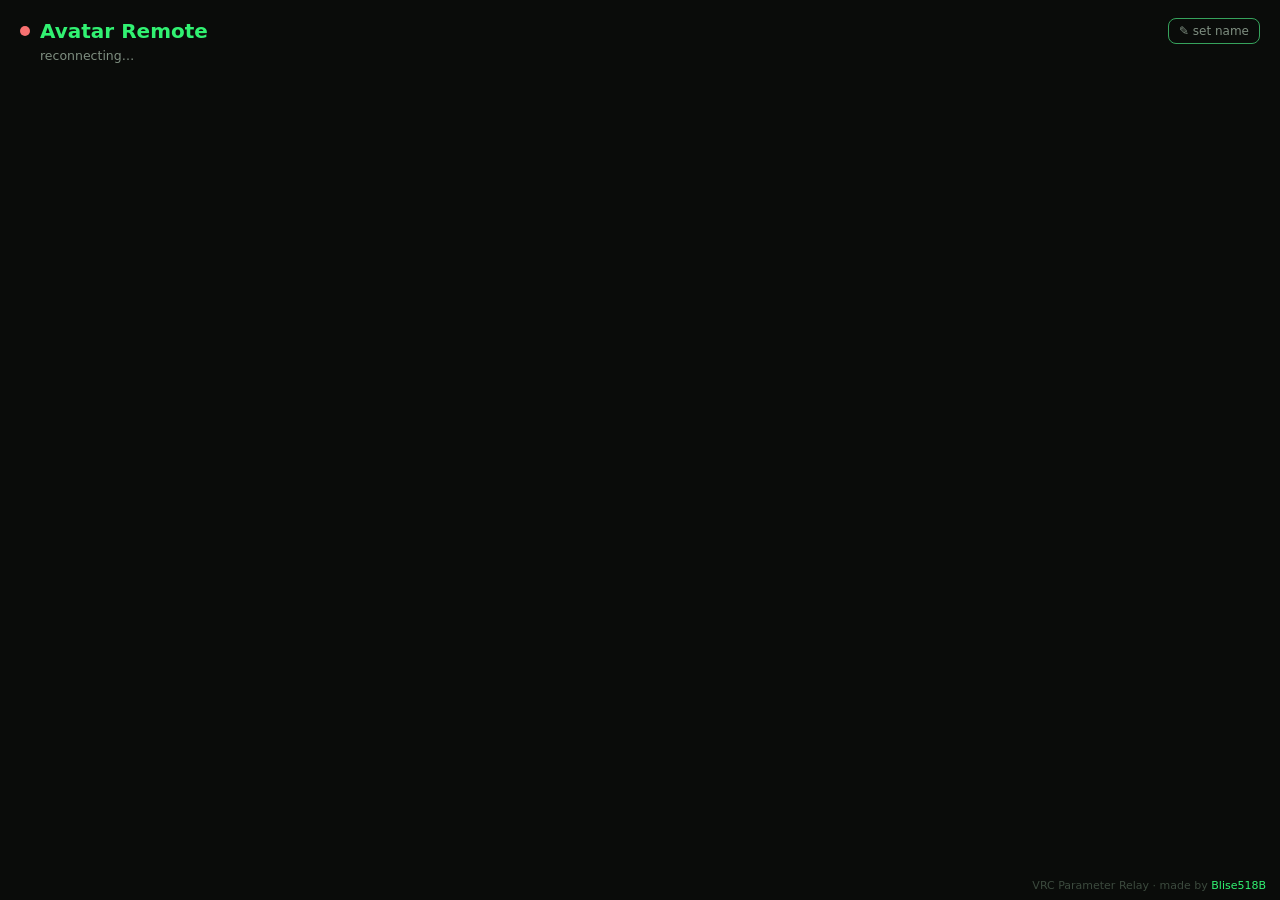
<file: docs/remote/index.html>
<!DOCTYPE html>
<html lang="en">
<head>
<meta charset="utf-8">
<meta name="viewport" content="width=device-width, initial-scale=1, viewport-fit=cover">
<meta name="robots" content="noindex, nofollow">
<title>Avatar Remote</title>
<link rel="icon" type="image/png" href="static/favicon.png">
<link rel="stylesheet" href="static/style.css">
</head>
<body>
<header>
  <div class="brand">
    <span class="dot" id="statusDot"></span>
    <h1 id="boardName">Avatar Remote</h1>
    <button id="nameBtn" class="name-btn" type="button">✎ set name</button>
  </div>
  <div class="sub" id="statusText">connecting…</div>
</header>

<main id="board" class="board"></main>

<div id="overlay" class="overlay hidden">
  <div class="overlay-card" id="overlayText"></div>
</div>

<div id="nameGate" class="overlay hidden">
  <div class="overlay-card">
    <p class="gate-text">The host wants to know who's here —<br>pick a name to join.</p>
    <input id="gateInput" type="text" maxlength="24" placeholder="Your name"
           autocomplete="nickname">
    <button id="gateBtn" type="button">Join</button>
  </div>
</div>

<footer>VRC Parameter Relay · made by
  <a href="https://github.com/Blise518B" target="_blank" rel="noopener">Blise518B</a>
</footer>
<script src="static/app.js"></script>
</body>
</html>
</file>
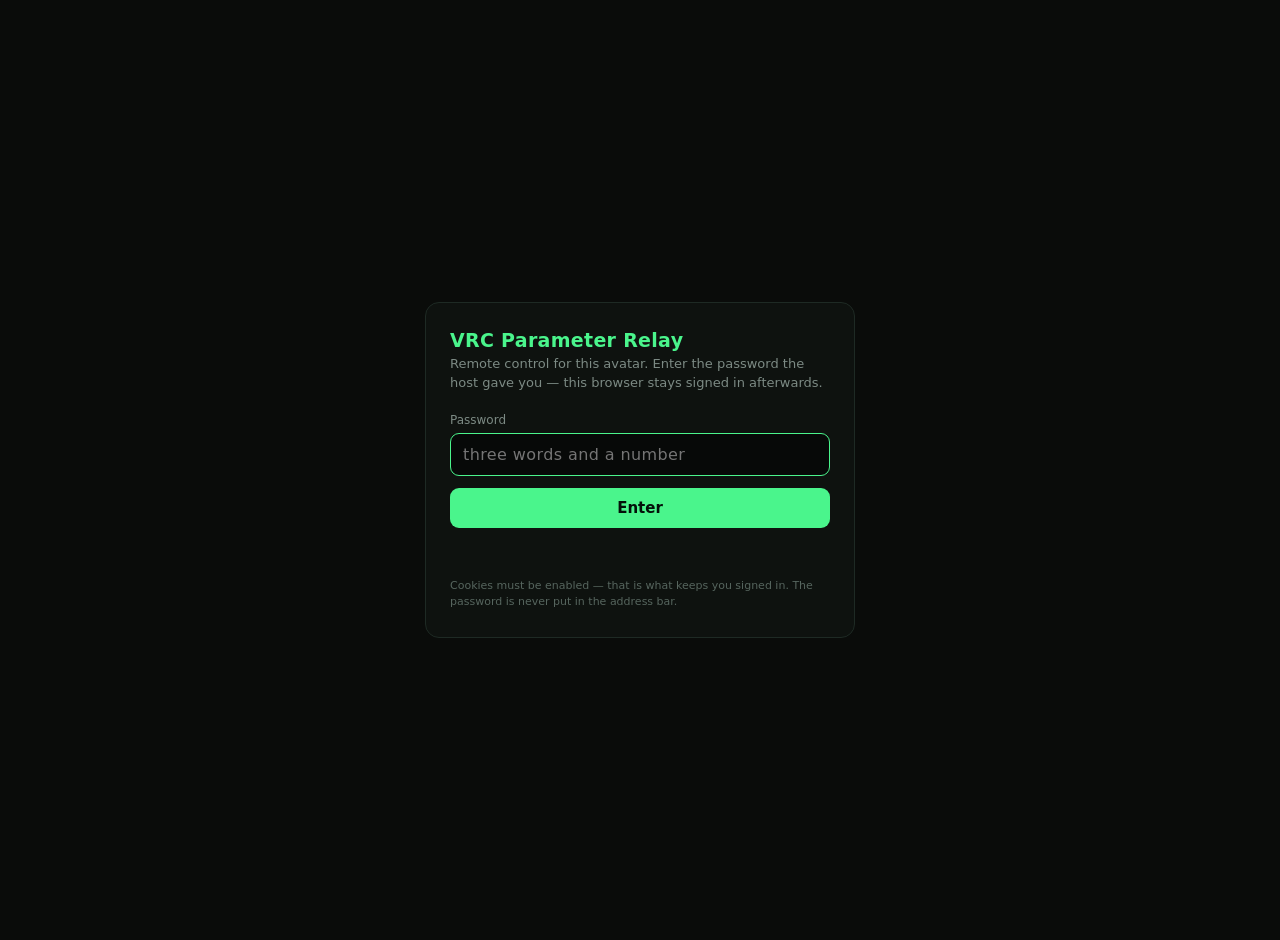
<file: vrc_parameter_relay/web/login.html>
<!DOCTYPE html>
<html lang="en">
<head>
<meta charset="utf-8">
<meta name="viewport" content="width=device-width, initial-scale=1">
<title>VRC Parameter Relay — remote</title>
<style>
  :root { color-scheme: dark; }
  body {
    margin: 0; min-height: 100vh; display: flex; align-items: center;
    justify-content: center; background: #0a0c0a; color: #c9d4cc;
    font-family: "Segoe UI", system-ui, sans-serif; padding: 20px;
  }
  .box {
    width: 100%; max-width: 380px; border: 1px solid #1e2a24;
    border-radius: 14px; padding: 26px 24px; background: #0e120f;
  }
  h1 { margin: 0 0 4px; font-size: 19px; color: #4af58c; letter-spacing: .3px; }
  p.sub { margin: 0 0 20px; font-size: 13px; color: #7c8a84; line-height: 1.45; }
  label { display: block; font-size: 12px; color: #7c8a84; margin-bottom: 6px; }
  input {
    width: 100%; box-sizing: border-box; padding: 11px 12px; font-size: 16px;
    border-radius: 9px; border: 1px solid #24322b; background: #070908;
    color: #e6efe9; font-family: inherit; letter-spacing: .4px;
  }
  input:focus { outline: none; border-color: #4af58c; }
  button {
    width: 100%; margin-top: 12px; padding: 11px; font-size: 15px;
    font-weight: 600; border: none; border-radius: 9px; background: #4af58c;
    color: #04120a; cursor: pointer; font-family: inherit;
  }
  button:disabled { opacity: .5; cursor: default; }
  #msg { margin-top: 14px; font-size: 13px; min-height: 18px; line-height: 1.4; }
  #msg.bad { color: #ff5561; }
  #msg.wait { color: #ffb454; }
  .hint { margin-top: 18px; font-size: 11px; color: #56655e; line-height: 1.5; }
</style>
</head>
<body>
<form class="box" id="form" autocomplete="off">
  <h1>VRC Parameter Relay</h1>
  <p class="sub">Remote control for this avatar. Enter the password the host
    gave you — this browser stays signed in afterwards.</p>
  <label for="pw">Password</label>
  <input id="pw" name="pw" type="password" autocomplete="current-password"
         autocapitalize="none" autocorrect="off" spellcheck="false"
         placeholder="three words and a number" required>
  <button id="go" type="submit">Enter</button>
  <div id="msg"></div>
  <div class="hint">Cookies must be enabled — that is what keeps you signed
    in. The password is never put in the address bar.</div>
</form>
<script>
"use strict";
const form = document.getElementById("form");
const pw = document.getElementById("pw");
const go = document.getElementById("go");
const msg = document.getElementById("msg");

function say(text, kind) {
  msg.textContent = text;
  msg.className = kind || "";
}

form.addEventListener("submit", async (event) => {
  event.preventDefault();
  const value = pw.value.trim();
  if (!value) return;
  go.disabled = true;
  say("Checking…", "wait");
  try {
    /* the password rides in a HEADER, never the URL: nothing to leak into
       the proxy's access log, this browser's history, or a screenshare */
    const reply = await fetch("/", {
      headers: { "X-Share-Password": value },
      cache: "no-store",
    });
    if (reply.status === 204) {
      say("Welcome — loading the board…");
      location.replace("/");
      return;
    }
    if (reply.status === 429) {
      /* "busy" = too many wrong passwords from everyone at once (someone is
         guessing); otherwise it's this connection that is blocked */
      const why = await reply.text();
      say(why === "busy"
            ? "Too many sign-in attempts right now. Try again in a minute."
            : "Too many tries from your connection. Wait a few minutes.", "bad");
    } else {
      say("That password isn't right.", "bad");
      pw.select();
    }
  } catch (err) {
    say("Could not reach the app. Is it running?", "bad");
  }
  go.disabled = false;
});

pw.focus();
</script>
</body>
</html>
</file>
<file: docs/remote/static/style.css>
* { box-sizing: border-box; -webkit-tap-highlight-color: transparent; }

/* Fonts bundled with the app and served next to this file (static/fonts/,
   relative so the fixed link's copy on GitHub Pages finds them too) — guests
   get them even though they're not installed locally. Only the chosen one is
   downloaded. */
@font-face {
  font-family: "Orbitron";
  src: url("fonts/Orbitron.ttf") format("truetype");
  font-weight: 400 900;
  font-display: swap;
}
@font-face {
  font-family: "Aldrich";
  src: url("fonts/Aldrich-Regular.ttf") format("truetype");
  font-display: swap;
}
@font-face {
  font-family: "Audiowide";
  src: url("fonts/Audiowide-Regular.ttf") format("truetype");
  font-display: swap;
}

/* ---- Neon (default theme) ------------------------------------------- */
:root {
  --ui-font: "Segoe UI";
  --bg: #0a0c0a;
  --card: #121712;
  --card-edge: #36a35c;
  --cat-bg: #0e120e;
  --text: #e6efe8;
  --muted: #7f8f81;
  --accent: #31f272;
  --accent-soft: rgba(49, 242, 114, 0.15);
  --on: #34d399;
  --input-bg: #121a13;
  --step-bg: #1a241b;
  --switch-off: #a51830;
  --switch-on: #1cf26b;
  --knob: #d7d7e6;
  --radius-card: 14px;
  --radius-cat: 14px;
  --radius-hdr: 10px;
  --radius-ctl: 9px;
  --foot: #3c4a3e;
}

/* ---- Midnight (darker, thinner borders) ------------------------------ */
body[data-theme="broker"] {
  --bg: #07090c;
  --card: #0b0f0c;
  --card-edge: #243029;
  --cat-bg: #090c0a;
  --text: #c9d4cc;
  --muted: #5f6f64;
  --accent: #4af58c;
  --accent-soft: rgba(74, 245, 140, 0.15);
  --on: #4af58c;
  --input-bg: #0a0e0b;
  --step-bg: #0f1712;
  --switch-off: #a32633;
  --switch-on: #4af58c;
  --knob: #e6f2ea;
  --foot: #33413a;
}

/* ---- per-category accent colours ------------------------------------ */
/* Neon: bright filled header bar, light title */
.category[data-color="green"]  { --cat-bar: #1c8a3d; --cat-border: #36a35c; --cat-title: #eafaee; }
.category[data-color="blue"]   { --cat-bar: #1e5fa0; --cat-border: #3b6ea3; --cat-title: #eaf2fa; }
.category[data-color="cyan"]   { --cat-bar: #15808f; --cat-border: #2e93a3; --cat-title: #e6fbff; }
.category[data-color="yellow"] { --cat-bar: #a06a14; --cat-border: #b3813a; --cat-title: #fff4e0; }
.category[data-color="red"]    { --cat-bar: #9c2531; --cat-border: #b04552; --cat-title: #ffe6e9; }
.category[data-color="purple"] { --cat-bar: #7a3fa8; --cat-border: #9159ba; --cat-title: #f5e9ff; }

/* Midnight: dark tinted bar, vibrant title */
body[data-theme="broker"] .category[data-color="green"]  { --cat-bar: #10291a; --cat-border: #2f5e3f; --cat-title: #4af58c; }
body[data-theme="broker"] .category[data-color="blue"]   { --cat-bar: #131c30; --cat-border: #3a5384; --cat-title: #7aa7ff; }
body[data-theme="broker"] .category[data-color="cyan"]   { --cat-bar: #0e2229; --cat-border: #2f6b7a; --cat-title: #56d9f2; }
body[data-theme="broker"] .category[data-color="yellow"] { --cat-bar: #291f0c; --cat-border: #6b5320; --cat-title: #ffb454; }
body[data-theme="broker"] .category[data-color="red"]    { --cat-bar: #2a1014; --cat-border: #5c2228; --cat-title: #ff5561; }
body[data-theme="broker"] .category[data-color="purple"] { --cat-bar: #221430; --cat-border: #5e3f78; --cat-title: #d78cff; }

html, body {
  margin: 0;
  min-height: 100%;
  background: var(--bg);
  color: var(--text);
  font-family: var(--ui-font), "Segoe UI", system-ui, -apple-system, sans-serif;
}

/* host paused: dim + disable the board, keep the connection alive */
body.paused .board { opacity: 0.45; pointer-events: none; filter: grayscale(0.35); }
body.paused::before {
  content: "⏸  Paused by the host — controls are disabled";
  position: fixed; top: 0; left: 0; right: 0; z-index: 100;
  background: #7a4410; color: #ffd9a8;
  text-align: center; padding: 11px 12px; font-weight: 600; font-size: 14px;
}

header {
  padding: 18px 20px 6px;
  position: sticky;
  top: 0;
  background: linear-gradient(var(--bg) 75%, transparent);
  z-index: 5;
}

.brand { display: flex; align-items: center; gap: 10px; }

.name-btn {
  margin-left: auto;
  background: transparent;
  border: 1px solid var(--card-edge);
  border-radius: 8px;
  color: var(--muted);
  font: inherit;
  font-size: 12px;
  padding: 5px 10px;
  cursor: pointer;
  max-width: 160px;
  overflow: hidden;
  text-overflow: ellipsis;
  white-space: nowrap;
}
.name-btn:hover { color: var(--text); border-color: var(--accent); }

h1 { font-size: 20px; margin: 0; font-weight: 650; color: var(--accent); }

.dot {
  width: 10px; height: 10px; border-radius: 50%;
  background: #f87171; flex: none;
  transition: background .3s;
}
.dot.ok { background: var(--on); }

.sub { color: var(--muted); font-size: 12.5px; margin: 4px 0 0 20px; }

.board {
  padding: 14px 16px 40px;
  max-width: 1000px;
  margin: 0 auto;
}
.cols {
  display: flex;
  gap: 14px;
  align-items: flex-start;
}
.col {
  flex: 1;
  min-width: 0;
  display: flex;
  flex-direction: column;
  gap: 14px;
}

.category {
  background: var(--cat-bg);
  border: 1px solid var(--cat-border, var(--card-edge));
  border-radius: var(--radius-cat);
  padding: 10px;
}
.cat-header {
  display: flex;
  align-items: center;
  justify-content: space-between;
  background: var(--cat-bar, #1c8a3d);
  color: var(--cat-title, var(--text));
  border-radius: var(--radius-hdr);
  padding: 10px 14px;
  font-weight: 650;
  font-size: 14.5px;
  margin-bottom: 10px;
}
.cat-header .lock { font-size: 13px; }
.cat-grid {
  display: grid;
  grid-template-columns: repeat(auto-fill, minmax(150px, 1fr));
  gap: 10px;
}
.category.locked .card { opacity: 0.55; }
.category.locked .push, .category.locked .switch,
.category.locked input, .category.locked .stepper button { cursor: not-allowed; }

/* cards follow their category's colour */
.category .card { border-color: var(--cat-border, var(--card-edge)); }

/* YOLO mode — full parameter access */
.category.yolo { margin-top: 14px; --cat-border: #6b3d10; --cat-bar: #7a4410; --cat-title: #ffd9a8; }
.yolo-filter {
  width: 100%;
  background: var(--input-bg);
  border: 1px solid var(--card-edge);
  border-radius: var(--radius-ctl);
  padding: 9px 12px;
  color: var(--text);
  font: inherit;
  margin-bottom: 10px;
}
.yolo-list { display: flex; flex-direction: column; gap: 4px; max-height: 60vh; overflow-y: auto; }
.prow {
  display: flex;
  align-items: center;
  gap: 10px;
  padding: 5px 8px;
  border-radius: 8px;
  background: var(--card);
}
.pname {
  flex: 1;
  font-size: 12.5px;
  overflow: hidden;
  text-overflow: ellipsis;
  white-space: nowrap;
  min-width: 0;
}
.switch.small { width: 44px; height: 24px; flex: none; }
.switch.small::after { width: 18px; height: 18px; }
.switch.small.on::after { transform: translateX(20px); }
.pint {
  width: 70px;
  background: var(--input-bg);
  border: 1px solid var(--card-edge);
  border-radius: 7px;
  color: var(--text);
  padding: 4px 6px;
  font: inherit;
}
.pfloat { width: 42%; max-width: 220px; }
.pval { color: var(--muted); font-size: 11.5px; width: 44px; text-align: right; }

.card {
  background: var(--card);
  border: 1px solid var(--card-edge);
  border-radius: var(--radius-card);
  padding: 12px 14px;
  display: flex;
  flex-direction: column;
  gap: 10px;
  min-height: 88px;
}

.card .label {
  font-size: 13.5px;
  font-weight: 600;
  overflow: hidden;
  text-overflow: ellipsis;
  white-space: nowrap;
}

.card .value { color: var(--muted); font-size: 12px; font-variant-numeric: tabular-nums; }

/* toggle */
.switch {
  appearance: none;
  width: 58px; height: 34px;
  border-radius: 20px;
  background: var(--switch-off);
  border: none;
  position: relative;
  cursor: pointer;
  transition: background .18s;
  flex: none;
}
.switch::after {
  content: "";
  position: absolute;
  top: 3px; left: 3px;
  width: 28px; height: 28px;
  border-radius: 50%;
  background: var(--knob);
  transition: transform .18s;
}
.switch.on { background: var(--switch-on); }
.switch.on::after { transform: translateX(24px); }

/* momentary button */
.push {
  border: none;
  border-radius: 10px;
  height: 34px;
  padding: 0 12px;
  font: inherit;
  font-weight: 650;
  color: var(--text);
  background: var(--accent-soft);
  border: 1px solid var(--accent);
  cursor: pointer;
  user-select: none;
  touch-action: none;
}
.push:active, .push.held { background: var(--accent); }

/* slider */
input[type="range"] {
  width: 100%;
  accent-color: var(--accent);
  height: 30px;
  margin: 0;
  cursor: pointer;
}
.slide-row { display: flex; align-items: center; gap: 8px; }
.slide-row input[type="range"] { flex: 1; min-width: 0; height: 34px; }
.slide-row .value { width: 34px; text-align: right; flex: none; }

/* int stepper */
.stepper { display: flex; align-items: center; gap: 10px; height: 34px; }
.stepper button {
  width: 38px; height: 34px;
  border-radius: var(--radius-ctl);
  border: 1px solid var(--card-edge);
  background: var(--step-bg);
  color: var(--text);
  font-size: 18px;
  cursor: pointer;
}
.stepper .num { flex: 1; text-align: center; font-weight: 650; font-variant-numeric: tabular-nums; }
/* int stepper buttons follow the category colour, like the cards */
.category .stepper button { border-color: var(--cat-border, var(--card-edge)); }

.empty {
  color: var(--muted);
  text-align: center;
  padding: 60px 20px;
  font-size: 14px;
}

.overlay {
  position: fixed; inset: 0;
  background: rgba(10, 10, 14, 0.82);
  display: flex; align-items: center; justify-content: center;
  z-index: 50;
  backdrop-filter: blur(3px);
}
.overlay.hidden { display: none; }
.overlay-card {
  background: var(--card);
  border: 1px solid var(--card-edge);
  padding: 22px 28px;
  border-radius: var(--radius-card);
  max-width: 320px;
  text-align: center;
  line-height: 1.5;
}

/* name gate — shown when the host requires guests to introduce themselves */
.gate-text { margin: 0 0 4px; }
#gateInput {
  width: 100%;
  box-sizing: border-box;
  margin: 14px 0 10px;
  background: rgba(0, 0, 0, 0.25);
  border: 1px solid var(--card-edge);
  border-radius: 8px;
  color: var(--text);
  font: inherit;
  font-size: 14px;
  padding: 9px 12px;
  outline: none;
  text-align: center;
}
#gateInput:focus { border-color: var(--accent); }
#gateBtn {
  width: 100%;
  background: var(--accent);
  border: none;
  border-radius: 8px;
  color: #08120b;
  font: inherit;
  font-size: 14px;
  font-weight: 650;
  padding: 9px 12px;
  cursor: pointer;
}
#gateBtn:hover { filter: brightness(1.12); }

footer {
  position: fixed;
  bottom: 8px; right: 14px;
  color: var(--foot);
  font-size: 11px;
}
footer a { color: var(--accent); text-decoration: none; }
footer a:hover { text-decoration: underline; }
</file>
